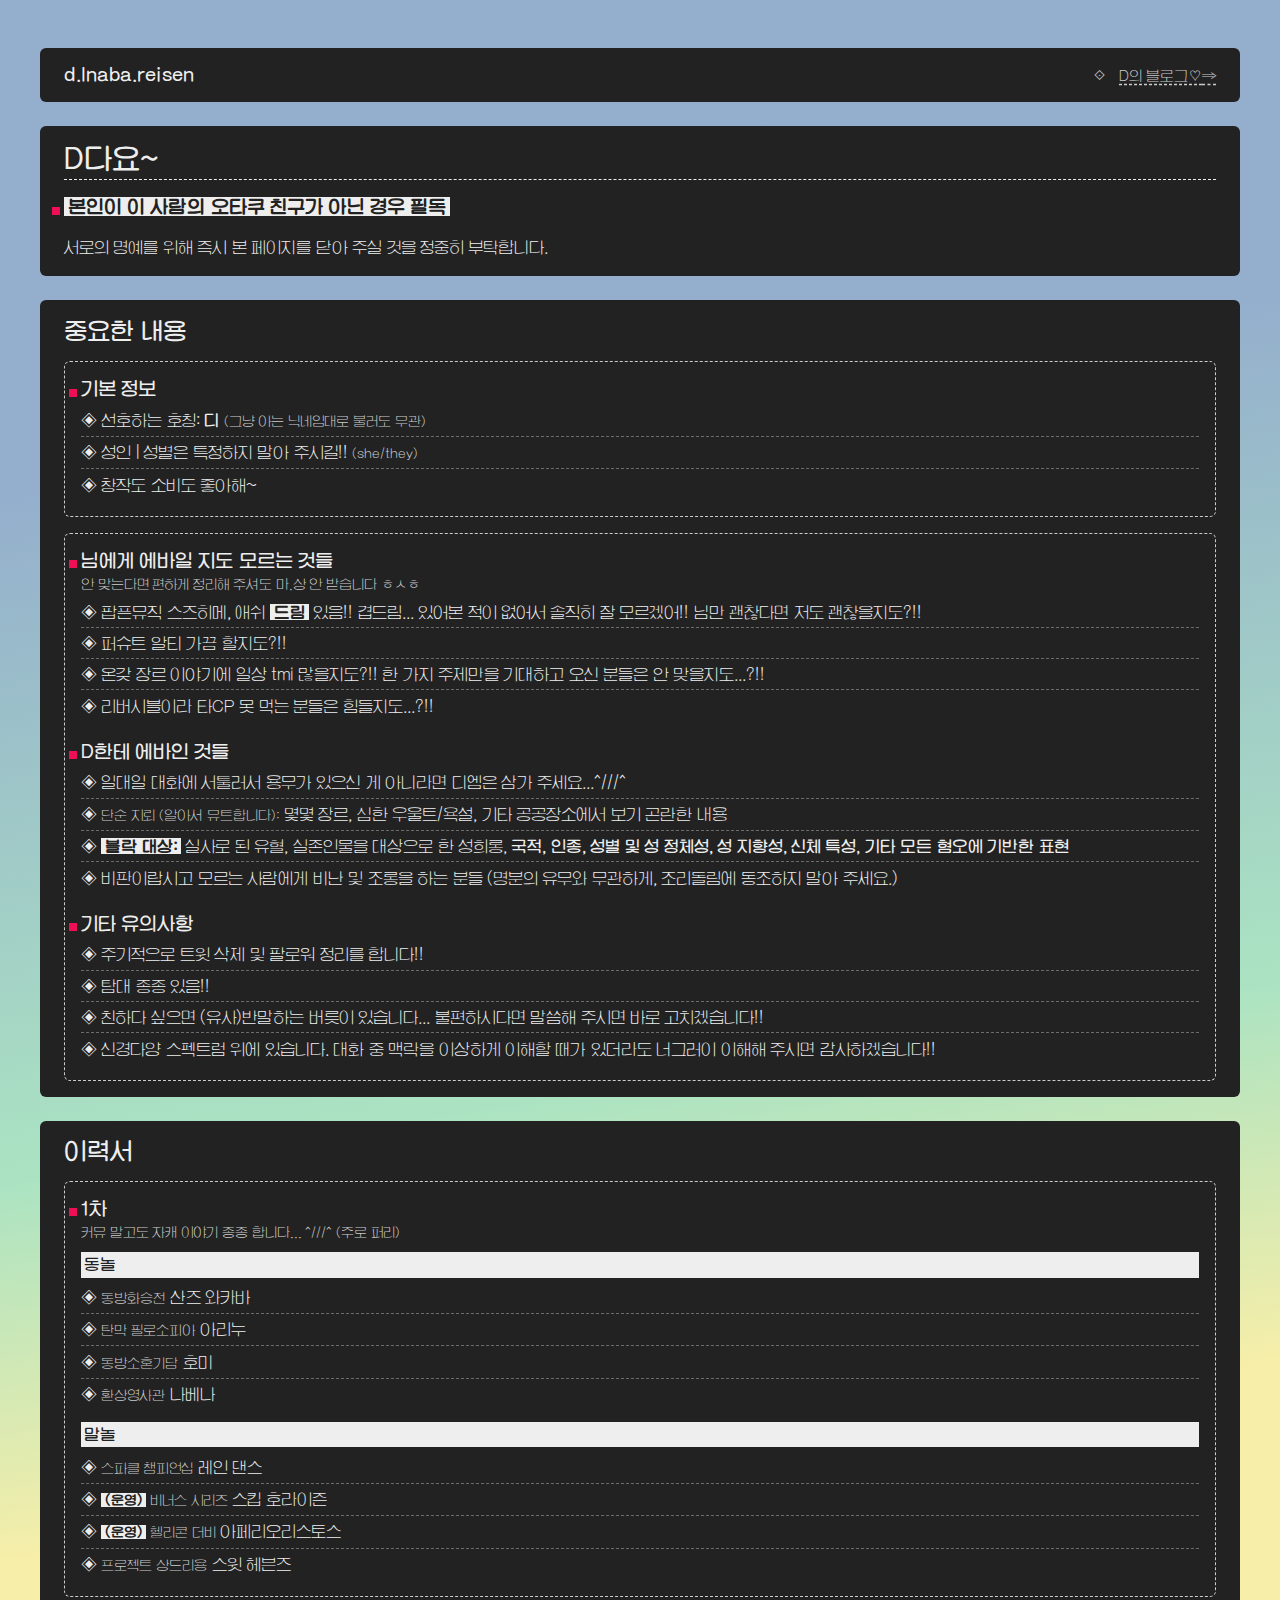
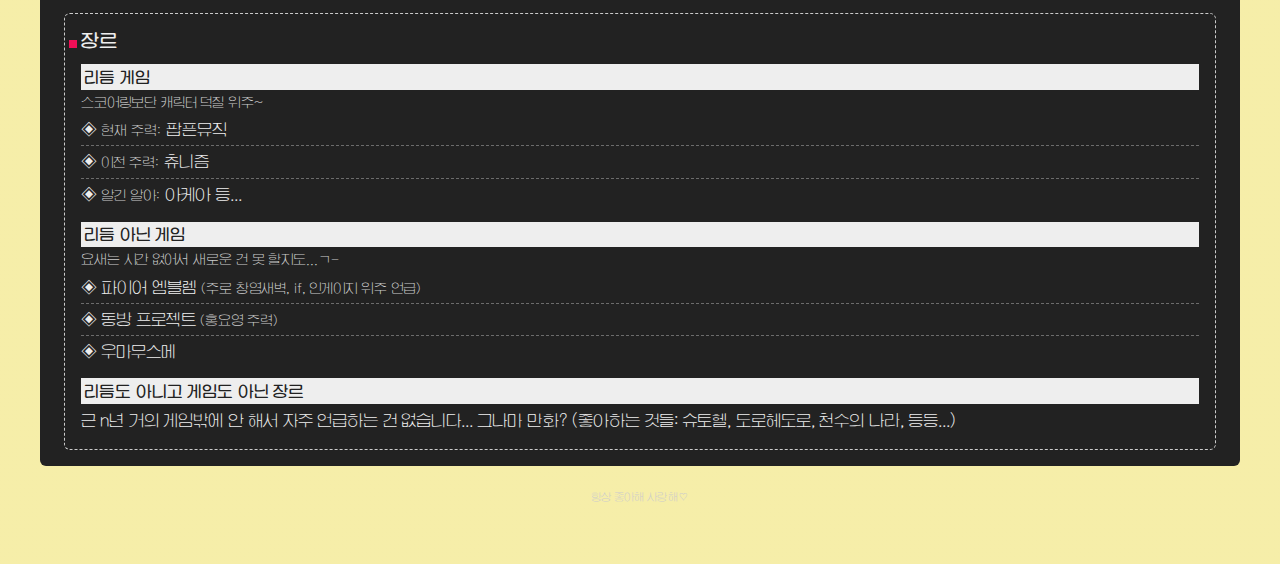
<file: index.html>
<!DOCTYPE html>
<html lang="en" class="">

<head>
    <meta charset="UTF-8">
    <meta name="viewport" content="width=device-width, initial-scale=1.0">
    <title>D다요</title>
    <link rel="icon" href="./src/img/favicon.ico" type="image/x-icon">
    <!-- stylesheets -->
    <link rel="stylesheet" href="./src/css/udongein.css">
    <!-- scripts -->
    <script src="./src/js/common.js"></script>
</head>

<body>
    <header>
    </header>

    <section>
        <h1>D다요~</h1>
        <h3><em>본인이 이 사람의 오타쿠 친구가 아닌 경우 필독</em></h3>
        <p>서로의 명예를 위해 즉시 본 페이지를 닫아 주실 것을 정중히 부탁합니다.</p>
    </section>

    <section>
        <h2>중요한 내용</h2>
        <section>
            <h3>기본 정보</h3>
            <ul>
                <li>선호하는 호칭: <b>디</b> <small>(그냥 아는 닉네임대로 불러도 무관)</small></li>
                <li>성인 | 성별은 특정하지 말아 주시길!! <small>(she/they)</small></li>
                <li>창작도 소비도 좋아해~</li>
            </ul>
        </section>
        <section>
            <h3>님에게 에바일 지도 모르는 것들</h3>
            <small>안 맞는다면 편하게 정리해 주셔도 마.상 안 받습니다 ㅎㅅㅎ</small>
            <ul>
                <li>팝픈뮤직 스즈히메, 애쉬 <em>드림</em> 있음!! 겹드림... 있어본 적이 없어서 솔직히 잘 모르겠어!! 님만 괜찮다면 저도 괜찮을지도?!!</li>
                <li>퍼슈트 알티 가끔 할지도?!!</li>
                <li>온갖 장르 이야기에 일상 tmi 많을지도?!! 한 가지 주제만을 기대하고 오신 분들은 안 맞을지도...?!!</li>
                <li>리버시블이라 타CP 못 먹는 분들은 힘들지도...?!!</li>
            </ul>
            <h3>D한테 에바인 것들</h3>
            <ul>
                <li>일대일 대화에 서툴러서 용무가 있으신 게 아니라면 디엠은 삼가 주세요...^///^</li>
                <li><small>단순 지뢰 (알아서 뮤트합니다):</small> 몇몇 장르, 심한 우울트/욕설, 기타 공공장소에서 보기 곤란한 내용</li>
                <li><em>블락 대상:</em> 실사로 된 유혈, 실존인물을 대상으로 한 성희롱, <b>국적, 인종, 성별 및 성 정체성, 성 지향성, 신체 특성, 기타 모든 혐오에 기반한 표현</b></li>
                <li>비판이랍시고 모르는 사람에게 비난 및 조롱을 하는 분들 (명분의 유무와 무관하게, 조리돌림에 동조하지 말아 주세요.)</li>
            </ul>
            <h3>기타 유의사항</h3>
            <ul>
                <li>주기적으로 트윗 삭제 및 팔로워 정리를 합니다!!</li>
                <li>탐대 종종 있음!!</li>
                <li>친하다 싶으면 (유사)반말하는 버릇이 있습니다... 불편하시다면 말씀해 주시면 바로 고치겠습니다!!</li>
                <li>신경다양 스펙트럼 위에 있습니다. 대화 중 맥락을 이상하게 이해할 때가 있더라도 너그러이 이해해 주시면 감사하겠습니다!!</li>
            </ul>
        </section>
    </section>

    <section>
        <h2>이력서</h2>
        <section>
            <h3>1차</h3>
            <small>커뮤 말고도 자캐 이야기 종종 합니다... ^///^ (주로 퍼리)</small>
            <h4>동놀</h4>
            <ul>
                <li><small>동방화승전</small> 산즈 와카바</li>
                <li><small>탄막 필로소피아</small> 아리누</li>
                <li><small>동방소혼기담</small> 호미</li>
                <li><small>환상영사관</small> 나베나</li>
            </ul>
            <h4>말놀</h4>
            <ul>
                <li><small>스파클 챔피언십</small> 레인 댄스</li>
                <li><small><em>(운영)</em> 비너스 시리즈</small> 스킵 호라이즌</li>
                <li><small><em>(운영)</em> 헬리콘 더비</small> 아페리오리스토스</li>
                <li><small>프로젝트 상드리용</small> 스윗 헤븐즈</li>
            </ul>
        </section>
        <section>
            <h3>장르</h3>
            <h4>리듬 게임</h4>
            <small>스코어링보단 캐릭터 덕질 위주~</small>
            <ul>
                <li><small>현재 주력:</small> 팝픈뮤직</li>
                <li><small>이전 주력:</small> 츄니즘</li>
                <li><small>알긴 알아:</small> 아케아 등...</li>
            </ul>
            <h4>리듬 아닌 게임</h4>
            <small>요새는 시간 없어서 새로운 건 못 할지도...ㄱ-</small>
            <ul>
                <li>파이어 엠블렘 <small>(주로 창염새벽, if, 인게이지 위주 언급)</small></li>
                <li>동방 프로젝트 <small>(홍요영 주력)</small></li>
                <li>우마무스메</li>
            </ul>
            <h4>리듬도 아니고 게임도 아닌 장르</h4>
            <p>근 n년 거의 게임밖에 안 해서 자주 언급하는 건 없습니다... 그나마 만화? (좋아하는 것들: 슈토헬, 도로헤도로, 천수의 나라, 등등...)</p>
        </section>
    </section>

    <footer>
    </footer>
</body>

</html>
</file>
<file: src/css/udongein.css>
/*
    udongein.css
    gggentooo, 250416

    styles used in all pages
*/

* {
    box-sizing: border-box;
    margin: 0;
    padding: 0;
}

/* Fonts */
@font-face {
    font-family: "Naru";
    src: url("../fonts/Naru-thin.woff2") format("woff2");
    font-weight: 300;
}
@font-face {
    font-family: "Naru";
    src: url("../fonts/Naru-regular.woff2") format("woff2");
    font-weight: 500;
}
@font-face {
    font-family: "Naru";
    src: url("../fonts/Naru-bold.woff2") format("woff2");
    font-weight: 700;
}
@font-face {
    font-family: "M Plus";
    src: url("../fonts/Mplus1-Light.woff2") format("woff2");
    font-weight: 300;
}
@font-face {
    font-family: "M Plus";
    src: url("../fonts/Mplus1-500.woff2") format("woff2");
    font-weight: 500;
}
@font-face {
    font-family: "M Plus";
    src: url("../fonts/Mplus1-Bold.woff2") format("woff2");
    font-weight: 700;
}

/* Colors */
html {
    --main-background-color: #222;
    --main-text-color: #eee;
    --sub-background-color: #222d;
    --sub-background-color-mild: #ddd6;
    --sub-text-color: #ccc;
    --accent-color: #ef0f56;
    --inverted-background-color: var(--main-text-color);
    --inverted-text-color: var(--main-background-color);
}

/* Text size */
html {
    font-size: 16px;
}

/* Text styles */
h1, h2, h3, h4, h5, h6, p, a {
    color: var(--main-text-color);
}
h1 {
    font-size: 1.8em;
    margin-bottom: -1rem;
    padding-bottom: 0.2rem;
    border-bottom: 1.5px dashed var(--main-text-color);
}
.datestamp {
    font-weight: 300;
    font-size: 0.8em;
    color: var(--sub-text-color);
}
h3 {
    line-height: 120%;
    position: relative;
    margin-top: 16px;
}
h4 {
    padding: 0.2rem;
    background: var(--inverted-background-color);
    color: var(--inverted-text-color);
}
h4:not(:first-child) {
    margin-top: 0.5rem;
}
h2+h3,
h3:first-child {
    margin-top: 0;
}
h3::before {
    content: '';
    display: inline-block;
    width: 8px;
    height: 8px;
    background-color: var(--accent-color);
    position: absolute;
    left: -12px;
    bottom: 4px;
}
h1, h2, h3, h4, h5, h6 {
    font-weight: 500;
}
p {
    line-height: 160%;
    white-space: pre-line;
}
em {
    padding: 0 4px;
    background-color: var(--inverted-background-color);
    color: var(--inverted-text-color);
    font-style: normal;
    font-weight: bold;
}
q {
    font-weight: 700;
    color: var(--sub-text-color);
    font-style: italic;
    font-weight: bold;
}
small {
    color: var(--sub-text-color);
}
code {
    font-weight: 300;
    padding: 2px 8px;
    border-radius: 4px;
    background-color: var(--sub-background-color);
    color: var(--inverted-text-color);
    white-space: nowrap;
}
blockquote {
    max-width: 720px;
    padding: 8px 16px;
    border-radius: 4px;
    font-weight: 700;
    background-color: var(--sub-background-color-mild);
    color: var(--main-text-color);
    font-style: italic;
    position: relative;
}
blockquote::before {
    content: '';
    display: inline-block;
    position: absolute;
    width: 2px;
    height: 100%;
    background-color: var(--accent-color);
    left: -8px;
    top: 0;
}
ul {
    position: relative;
    color: var(--main-text-color);
    list-style-position: inside;
    list-style-type: "◈  ";
}
ul ul {
    padding-left: 2em;
    list-style-type: "⟐  ";
}
li {
    padding: 0.2em 0;
    line-height: 1.5em;
}
li:not(:last-child) {
    border-bottom: 1px dashed var(--sub-background-color-mild);
}
li>.datestamp::after {
    content: '-';
    display: inline-block;
    padding: 0 4px;
}
a {
    font-weight: 300;
    color: var(--sub-text-color);
    font-size: 0.9em;
    text-decoration-style: dashed;
    text-underline-offset: 0.25rem;
}
a::after {
    content: '⇒';
}
a:hover {
    color: var(--accent-color);
}
button {
    font-family: 'Naru', 'Verdana', sans-serif;
    font-weight: 500;
    font-size: 0.8em;
    color: var(--main-text-color);
    background: var(--main-background-color);
    padding: 0 8px;
    border-radius: 4px;
    border: 1.5px solid var(--main-text-color);
    cursor: pointer;
    width: fit-content;
    height: 1.5rem;
}
button:hover {
    color: var(--inverted-text-color);
    background: var(--inverted-background-color);
}
*:focus {
    outline: 2px solid var(--main-background-color);
    box-shadow: 0 0 2px 4px var(--accent-color);
}
*:target {
    animation-name: flash_accent;
    animation-duration: 4s;
    animation-timing-function: ease-in-out;
}
@keyframes flash_accent {
    from {
        color: var(--accent-color);
    }
    to {
        color: var(--main-text-color);
    }
}

/* Wrappers and layouts */
body {
    font-family: 'Naru', 'Verdana', sans-serif;
    font-weight: 300;
    text-underline-offset: 0.2em;
    background-color: var(--sub-background-color);
    background: linear-gradient(171deg,rgba(42, 95, 155, 0.5) 21%, rgba(87, 199, 133, 0.5) 50%, rgba(237, 221, 83, 0.5) 66%);
    display: flex;
    flex-direction: column;
    align-items: center;
    gap: 1.5em;
    padding: 3em 1.5em;
}
section,
header,
footer,
.maxwidth_wrapper {
    width: 100%;
    max-width: 1200px;
}
section {
    display: flex;
    flex-direction: column;
    gap: 1em;
    padding: 1em 1.5em;
    border-radius: 6px;
    /* border: 3px double var(--sub-text-color); */
    background-color: var(--main-background-color);
}
section>section {
    gap: 0.25em;
    padding: 1em;
    border: 1px dashed var(--sub-text-color);
}
.horizontal_wrapper {
    display: flex;
    flex-direction: row;
    gap: 1em;
}
.horizontal_wrapper>.horizontal_element {
    width: 100%;
    padding: 0.5em 1em;
    border-radius: 6px;
    border: 1px dotted var(--sub-text-color);
}
.horizontal_wrapper>.horizontal_element li {
    font-size: 0.8em;
}
header {
    display: flex;
    flex-wrap: wrap;
    align-items: center;
    justify-content: space-between;
    padding: 1em 1.5em;
    border-radius: 6px;
    /* border: 1px dashed var(--sub-text-color); */
    background-color: var(--main-background-color);
}
header .pagetitle {
    font-weight: 500;
    font-size: 1.2em;
    color: var(--main-text-color);
    cursor: pointer;
}
nav {
    display: flex;
    gap: 1em;
    padding-left: 2em;
}
nav>*::before {
    content: '⟐';
    display: inline-block;
    padding-right: 1em;
}
header>button.darkmode {
    margin-left: auto;
}
footer {
    display: flex;
    flex-direction: column;
    align-items: center;
    justify-content: center;
    font-size: 0.8em;
    padding-bottom: 1em;
}
.lang_buttons {
    display: flex;
    gap: 1em;
    align-items: center;
    justify-content: center;
    width: 100%;
    margin: -1em 0;
}

/* Functionality */
.hide {
    display: none;
}
.faint {
    color: var(--sub-text-color);
    font-size: 0.9em;
}

/* Mobile layout */
@media screen and (max-width: 768px) {
    html {
        font-size: 14px;
    }
    header {
        gap: 0.5em;
    }
    nav {
        width: 100%;
        padding: 0;
    }
    nav>*::before {
        padding-right: 0.5em;
    }
    .horizontal_wrapper {
        flex-direction: column;
    }
    .lang_buttons {
        flex-direction: column;
    }
}
</file>
